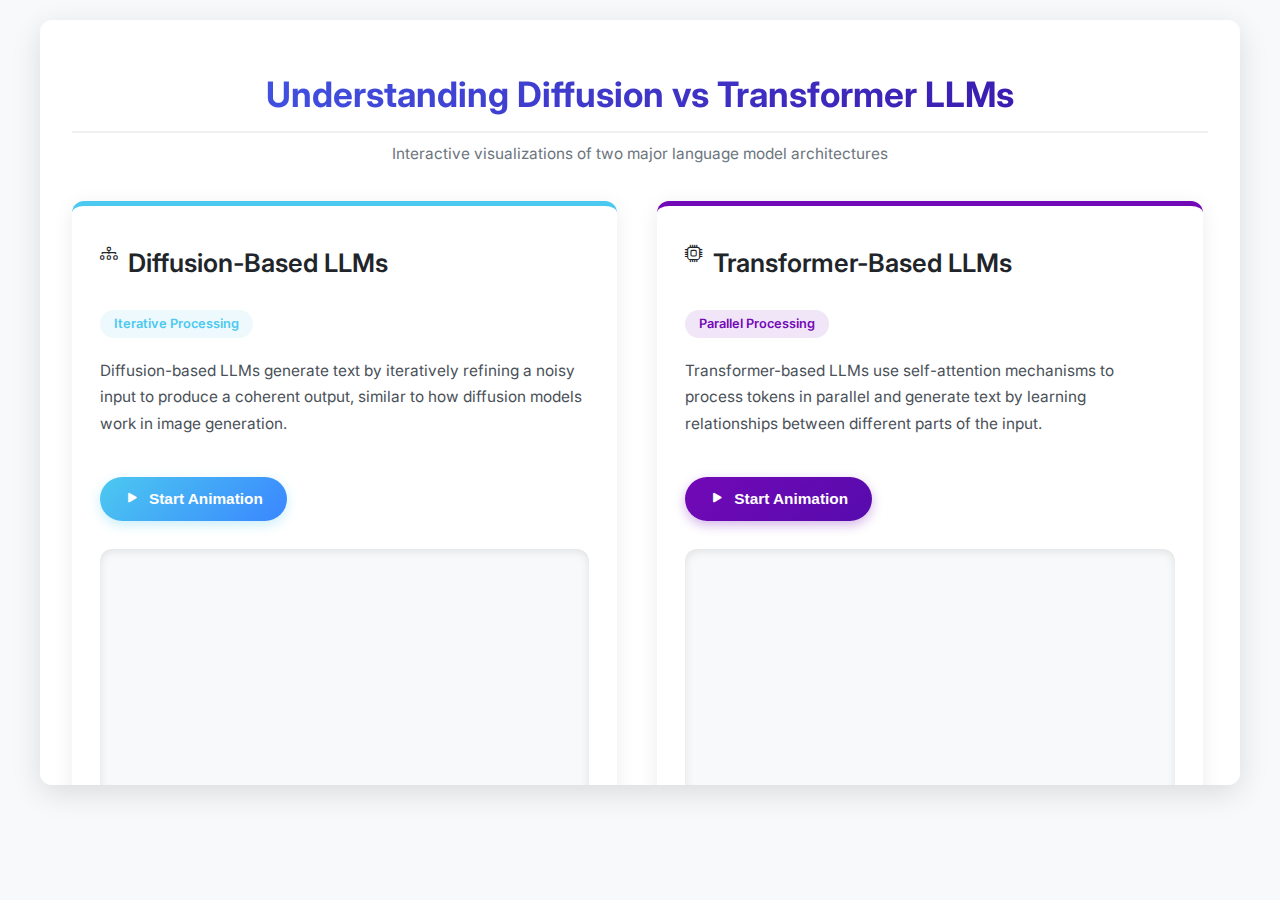
<file: index.html>
<!DOCTYPE html>
<html lang="en">
<head>
    <meta charset="UTF-8">
    <meta name="viewport" content="width=device-width, initial-scale=1.0">
    <title>Diffusion vs Transformer LLMs</title>
    <link rel="preconnect" href="https://fonts.googleapis.com">
    <link rel="preconnect" href="https://fonts.gstatic.com" crossorigin>
    <link href="https://fonts.googleapis.com/css2?family=Inter:wght@400;500;600;700&display=swap" rel="stylesheet">
    <link rel="stylesheet" href="https://cdn.jsdelivr.net/npm/bootstrap-icons@1.11.1/font/bootstrap-icons.css">
    <link rel="stylesheet" href="styles.css">
</head>
<body>
    <div class="container">
        <header>
            <h1>Understanding Diffusion vs Transformer LLMs</h1>
            <p class="subtitle">Interactive visualizations of two major language model architectures</p>
        </header>
        
        <div class="content">
            <div class="section" id="diffusion-section">
                <div class="section-header">
                    <h2><i class="bi bi-diagram-3"></i> Diffusion-Based LLMs</h2>
                    <span class="badge">Iterative Processing</span>
                </div>
                <p>Diffusion-based LLMs generate text by iteratively refining a noisy input to produce a coherent output, similar to how diffusion models work in image generation.</p>
                <button id="start-diffusion"><i class="bi bi-play-fill"></i> Start Animation</button>
                <div class="animation-container" id="diffusion-animation"></div>
                <div class="details">
                    <h3><i class="bi bi-info-circle"></i> How It Works</h3>
                    <p>Diffusion models start with a noisy input (often random tokens) and iteratively refine it to produce a coherent text output. Each denoising step reduces the randomness, gradually transforming noise into meaningful text. This process can take multiple iterations before producing the final output.</p>
                    <div class="key-points">
                        <div class="key-point">
                            <span class="point-icon"><i class="bi bi-arrow-repeat"></i></span>
                            <span class="point-text">Iterative refinement process</span>
                        </div>
                        <div class="key-point">
                            <span class="point-icon"><i class="bi bi-snow"></i></span>
                            <span class="point-text">Noise-to-signal transition</span>
                        </div>
                        <div class="key-point">
                            <span class="point-icon"><i class="bi bi-clock"></i></span>
                            <span class="point-text">Multiple denoising steps</span>
                        </div>
                    </div>
                </div>
            </div>
            <div class="section" id="transformer-section">
                <div class="section-header">
                    <h2><i class="bi bi-cpu"></i> Transformer-Based LLMs</h2>
                    <span class="badge">Parallel Processing</span>
                </div>
                <p>Transformer-based LLMs use self-attention mechanisms to process tokens in parallel and generate text by learning relationships between different parts of the input.</p>
                <button id="start-transformer"><i class="bi bi-play-fill"></i> Start Animation</button>
                <div class="animation-container" id="transformer-animation"></div>
                <div class="details">
                    <h3><i class="bi bi-info-circle"></i> How It Works</h3>
                    <p>Transformer models process all input tokens simultaneously through multiple attention heads, allowing them to capture complex relationships between words. Each token can attend to every other token, enabling the model to understand context and generate coherent text.</p>
                    <div class="key-points">
                        <div class="key-point">
                            <span class="point-icon"><i class="bi bi-grid-3x3"></i></span>
                            <span class="point-text">Self-attention mechanism</span>
                        </div>
                        <div class="key-point">
                            <span class="point-icon"><i class="bi bi-arrows"></i></span>
                            <span class="point-text">Token relationships</span>
                        </div>
                        <div class="key-point">
                            <span class="point-icon"><i class="bi bi-lightning"></i></span>
                            <span class="point-text">Parallel computation</span>
                        </div>
                    </div>
                </div>
            </div>
        </div>
        
        <footer>
            <p>Created for educational purposes to visualize the differences between LLM architectures.</p>
        </footer>
    </div>
    <script src="https://cdnjs.cloudflare.com/ajax/libs/gsap/3.12.2/gsap.min.js"></script>
    <script src="scripts.js"></script>
</body>
</html>
</file>
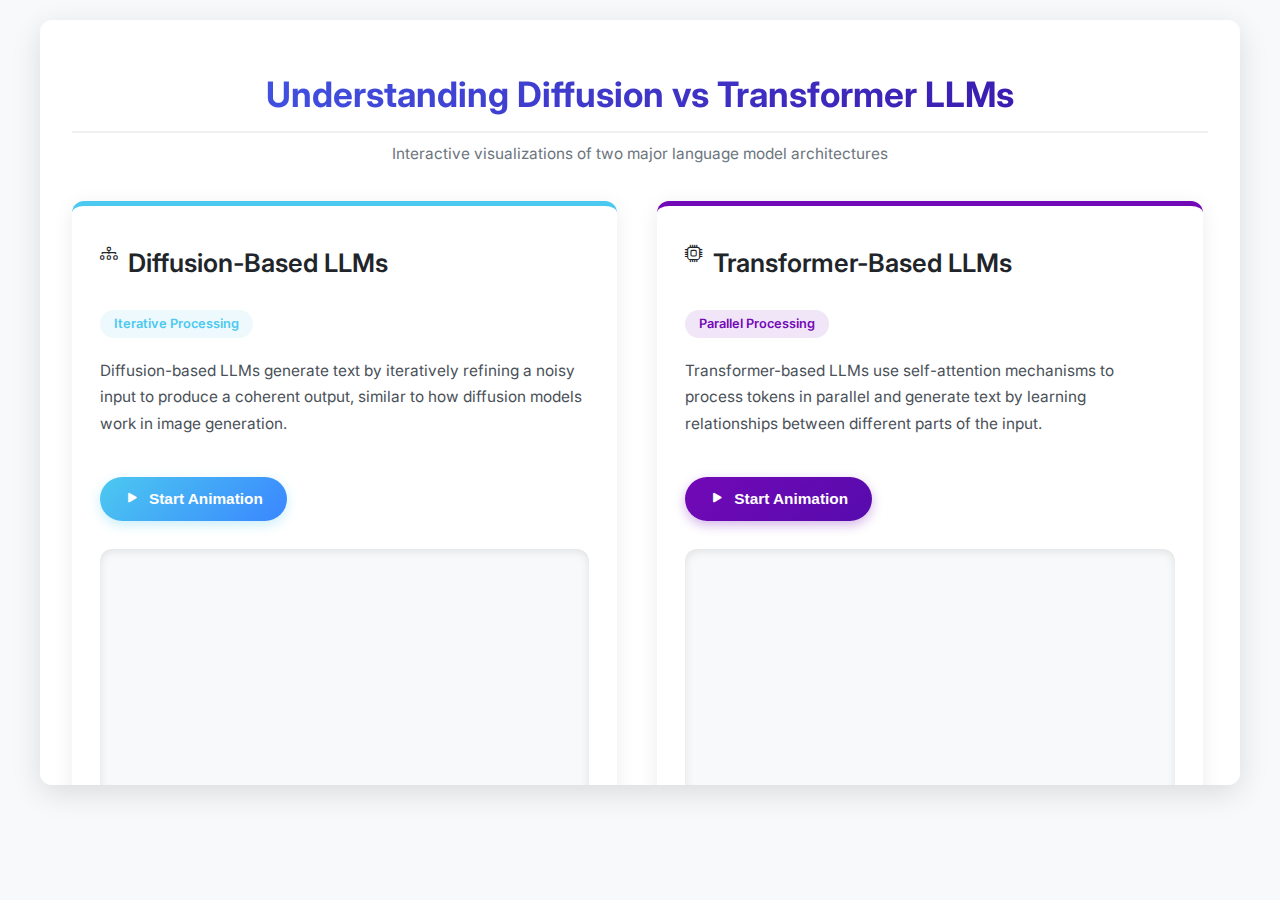
<file: diff.html>
<!DOCTYPE html>
<html lang="en">
<head>
    <meta charset="UTF-8">
    <meta name="viewport" content="width=device-width, initial-scale=1.0">
    <title>Diffusion vs Transformer LLMs</title>
    <link rel="preconnect" href="https://fonts.googleapis.com">
    <link rel="preconnect" href="https://fonts.gstatic.com" crossorigin>
    <link href="https://fonts.googleapis.com/css2?family=Inter:wght@400;500;600;700&display=swap" rel="stylesheet">
    <link rel="stylesheet" href="https://cdn.jsdelivr.net/npm/bootstrap-icons@1.11.1/font/bootstrap-icons.css">
    <link rel="stylesheet" href="styles.css">
</head>
<body>
    <div class="container">
        <header>
            <h1>Understanding Diffusion vs Transformer LLMs</h1>
            <p class="subtitle">Interactive visualizations of two major language model architectures</p>
        </header>
        
        <div class="content">
            <div class="section" id="diffusion-section">
                <div class="section-header">
                    <h2><i class="bi bi-diagram-3"></i> Diffusion-Based LLMs</h2>
                    <span class="badge">Iterative Processing</span>
                </div>
                <p>Diffusion-based LLMs generate text by iteratively refining a noisy input to produce a coherent output, similar to how diffusion models work in image generation.</p>
                <button id="start-diffusion"><i class="bi bi-play-fill"></i> Start Animation</button>
                <div class="animation-container" id="diffusion-animation"></div>
                <div class="details">
                    <h3><i class="bi bi-info-circle"></i> How It Works</h3>
                    <p>Diffusion models start with a noisy input (often random tokens) and iteratively refine it to produce a coherent text output. Each denoising step reduces the randomness, gradually transforming noise into meaningful text. This process can take multiple iterations before producing the final output.</p>
                    <div class="key-points">
                        <div class="key-point">
                            <span class="point-icon"><i class="bi bi-arrow-repeat"></i></span>
                            <span class="point-text">Iterative refinement process</span>
                        </div>
                        <div class="key-point">
                            <span class="point-icon"><i class="bi bi-snow"></i></span>
                            <span class="point-text">Noise-to-signal transition</span>
                        </div>
                        <div class="key-point">
                            <span class="point-icon"><i class="bi bi-clock"></i></span>
                            <span class="point-text">Multiple denoising steps</span>
                        </div>
                    </div>
                </div>
            </div>
            <div class="section" id="transformer-section">
                <div class="section-header">
                    <h2><i class="bi bi-cpu"></i> Transformer-Based LLMs</h2>
                    <span class="badge">Parallel Processing</span>
                </div>
                <p>Transformer-based LLMs use self-attention mechanisms to process tokens in parallel and generate text by learning relationships between different parts of the input.</p>
                <button id="start-transformer"><i class="bi bi-play-fill"></i> Start Animation</button>
                <div class="animation-container" id="transformer-animation"></div>
                <div class="details">
                    <h3><i class="bi bi-info-circle"></i> How It Works</h3>
                    <p>Transformer models process all input tokens simultaneously through multiple attention heads, allowing them to capture complex relationships between words. Each token can attend to every other token, enabling the model to understand context and generate coherent text.</p>
                    <div class="key-points">
                        <div class="key-point">
                            <span class="point-icon"><i class="bi bi-grid-3x3"></i></span>
                            <span class="point-text">Self-attention mechanism</span>
                        </div>
                        <div class="key-point">
                            <span class="point-icon"><i class="bi bi-arrows"></i></span>
                            <span class="point-text">Token relationships</span>
                        </div>
                        <div class="key-point">
                            <span class="point-icon"><i class="bi bi-lightning"></i></span>
                            <span class="point-text">Parallel computation</span>
                        </div>
                    </div>
                </div>
            </div>
        </div>
        
        <footer>
            <p>Created for educational purposes to visualize the differences between LLM architectures.</p>
        </footer>
    </div>
    <script src="https://cdnjs.cloudflare.com/ajax/libs/gsap/3.12.2/gsap.min.js"></script>
    <script src="scripts.js"></script>
</body>
</html>
</file>
<file: styles.css>
/* Modern CSS Reset and Base Styles */
* {
    margin: 0;
    padding: 0;
    box-sizing: border-box;
}

:root {
    --primary-color: #4361ee;
    --primary-gradient: linear-gradient(135deg, #4361ee, #3a0ca3);
    --secondary-color: #f72585;
    --light-bg: #f8f9fa;
    --dark-text: #212529;
    --medium-text: #495057;
    --light-text: #6c757d;
    --diffusion-color: #4cc9f0;
    --transformer-color: #7209b7;
    --success-color: #38b000;
    --border-radius: 12px;
    --box-shadow: 0 8px 30px rgba(0, 0, 0, 0.12);
    --transition: all 0.3s ease;
    
    /* Adjusted fluid typography for better visibility at 100% zoom */
    --fluid-h1: clamp(1.4rem, 3.5vw, 2.2rem);
    --fluid-h2: clamp(1.1rem, 2.5vw, 1.6rem);
    --fluid-h3: clamp(0.95rem, 1.6vw, 1.2rem);
    --fluid-body: clamp(0.9rem, 1.2vw, 1.05rem);
    --fluid-small: clamp(0.8rem, 1vw, 0.9rem);
    --container-padding: clamp(15px, 3vw, 32px);
    --section-padding: clamp(18px, 2.5vw, 28px);
    --heading-line-height: 1.5; /* Increased from 1.3 to 1.5 */
    --content-line-height: 1.6;
}

html {
    font-size: 100%;
    scroll-behavior: smooth;
    height: 100%;
}

body {
    font-family: 'Inter', 'Segoe UI', Roboto, Helvetica, Arial, sans-serif;
    background-color: var(--light-bg);
    color: var(--dark-text);
    margin: 0;
    padding: 0;
    display: flex;
    flex-direction: column;
    min-height: 100vh;
    line-height: 1.6;
    overflow-x: hidden;
    height: 100%;
    min-width: 320px; /* Ensure minimum width */
}

.page-wrapper {
    display: flex;
    justify-content: center;
    align-items: center;
    min-height: 100%;
    width: 100%;
    padding: 0;
}

.container {
    background: white;
    padding: var(--container-padding);
    border-radius: var(--border-radius);
    box-shadow: var(--box-shadow);
    width: 95%;
    max-width: 1200px;
    margin: 20px auto;
    overflow-y: auto;
    transition: var(--transition);
    height: auto;
    position: relative;
}

@media (min-height: 800px) {
    .container {
        max-height: 94vh; /* Increased from 90vh */
    }
}

h1 {
    text-align: center;
    color: var(--dark-text);
    margin-bottom: clamp(18px, 3vw, 24px);
    font-size: var(--fluid-h1);
    font-weight: 700;
    background-image: var(--primary-gradient);
    background-clip: text;
    -webkit-background-clip: text;
    color: transparent;
    padding-bottom: 10px;
    border-bottom: 2px solid #f0f0f0;
    line-height: var(--heading-line-height);
    width: 100%;
    overflow-wrap: break-word;
    word-wrap: break-word;
    hyphens: auto;
    padding-top: clamp(8px, 1.5vw, 16px);
}

.content {
    display: flex;
    flex-direction: column;
    gap: clamp(24px, 3.5vw, 40px); /* Increased gap */
}

.section {
    margin-bottom: clamp(24px, 3vw, 32px);
    padding: var(--section-padding);
    border-radius: var(--border-radius);
    background: white;
    box-shadow: 0 4px 20px rgba(0, 0, 0, 0.08);
    transition: var(--transition);
    overflow: visible; /* Changed from hidden */
}

.section:hover {
    transform: translateY(-5px);
    box-shadow: 0 6px 25px rgba(0, 0, 0, 0.1);
}

#diffusion-section {
    border-top: 5px solid var(--diffusion-color);
}

#transformer-section {
    border-top: 5px solid var(--transformer-color);
}

h2 {
    color: var(--dark-text);
    font-size: var(--fluid-h2);
    margin-bottom: clamp(10px, 1.5vw, 16px);
    margin-top: clamp(5px, 1vw, 10px);
    font-weight: 600;
    display: block; /* Changed from flex */
    line-height: var(--heading-line-height);
    overflow-wrap: break-word;
    word-wrap: break-word;
    hyphens: auto;
    min-height: auto; /* Removed fixed min-height */
    overflow: visible !important; /* Ensure visibility */
    max-height: none !important; /* Remove max-height constraints */
}

#diffusion-section h2::before {
    content: "";
    display: none; /* Hide default before element - using i tags instead */
}

#transformer-section h2::before {
    content: "";
    display: none; /* Hide default before element - using i tags instead */
}

p {
    color: var(--medium-text);
    margin-bottom: clamp(12px, 2vw, 20px);
    font-size: var(--fluid-body);
    line-height: 1.7;
}

button {
    background: var(--primary-gradient);
    color: white;
    border: none;
    padding: clamp(8px, 1.5vw, 12px) clamp(16px, 2vw, 24px);
    border-radius: 30px;
    cursor: pointer;
    margin-top: clamp(15px, 2vw, 20px); /* Increased top margin */
    font-weight: 600;
    font-size: var(--fluid-body);
    transition: var(--transition);
    box-shadow: 0 4px 12px rgba(67, 97, 238, 0.3);
    display: inline-flex;
    align-items: center;
    justify-content: center;
    width: auto;
}

button:hover {
    transform: translateY(-2px);
    box-shadow: 0 6px 16px rgba(67, 97, 238, 0.4);
}

button:active {
    transform: translateY(1px);
}

#start-diffusion {
    background: linear-gradient(135deg, #4cc9f0, #3a86ff);
    box-shadow: 0 4px 12px rgba(76, 201, 240, 0.3);
}

#start-diffusion:hover {
    box-shadow: 0 6px 16px rgba(76, 201, 240, 0.4);
}

#start-transformer {
    background: linear-gradient(135deg, #7209b7, #560bad);
    box-shadow: 0 4px 12px rgba(114, 9, 183, 0.3);
}

#start-transformer:hover {
    box-shadow: 0 6px 16px rgba(114, 9, 183, 0.4);
}

.animation-container {
    width: 100%;
    height: clamp(250px, 50vw, 400px);
    background: var(--light-bg);
    border-radius: var(--border-radius);
    margin-top: clamp(20px, 2.5vw, 28px); /* Increased top margin */
    position: relative;
    overflow: hidden;
    box-shadow: inset 0 2px 10px rgba(0, 0, 0, 0.1);
    transition: var(--transition);
}

.animation-container:hover {
    box-shadow: inset 0 2px 15px rgba(0, 0, 0, 0.15);
}

.details {
    margin-top: clamp(20px, 2.5vw, 28px); /* Increased top margin */
    padding: clamp(15px, 2vw, 20px);
    background: var(--light-bg);
    border-radius: var(--border-radius);
    border-left: 4px solid var(--primary-color);
    overflow: visible; /* Ensure visibility */
}

#diffusion-section .details {
    border-left: 4px solid var(--diffusion-color);
}

#transformer-section .details {
    border-left: 4px solid var(--transformer-color);
}

.details h3 {
    color: var(--dark-text);
    margin-bottom: clamp(8px, 1vw, 12px);
    margin-top: clamp(5px, 0.8vw, 8px);
    font-size: var(--fluid-h3);
    font-weight: 600;
    line-height: var(--heading-line-height);
    overflow-wrap: break-word;
    word-wrap: break-word;
    hyphens: auto;
    overflow: visible !important; /* Ensure visibility */
}

.details p {
    color: var(--medium-text);
    font-size: var(--fluid-body);
    margin-bottom: 0;
}

.text {
    position: absolute;
    top: 50%;
    left: 50%;
    transform: translate(-50%, -50%);
    text-align: center;
    opacity: 0;
    font-weight: 500;
    width: 90%;
    font-size: clamp(16px, 3vw, 24px);
}

/* Noise particle animation */
.noise-particle {
    animation: floatAround 3s infinite alternate;
    transition: opacity 0.5s ease;
}

@keyframes floatAround {
    0% {
        transform: translate(0, 0);
    }
    50% {
        transform: translate(3px, 5px);
    }
    100% {
        transform: translate(-3px, -5px);
    }
}

.subtitle {
    text-align: center;
    color: var(--light-text);
    margin-top: -15px;
    margin-bottom: clamp(20px, 3vw, 30px);
    font-size: var(--fluid-body);
    font-weight: 400;
    padding: 0 8px;
    line-height: var(--content-line-height);
    width: 100%;
    overflow-wrap: break-word;
    word-wrap: break-word;
}

header {
    margin-bottom: clamp(25px, 3.5vw, 35px); /* Increased bottom margin */
}

footer {
    margin-top: clamp(30px, 4vw, 40px);
    padding-top: clamp(15px, 2vw, 20px);
    border-top: 1px solid #eee;
    text-align: center;
    color: var(--light-text);
    font-size: var(--fluid-small);
}

.section-header {
    display: block; /* Changed from flex to block */
    margin-bottom: clamp(18px, 2.5vw, 24px);
    width: 100%;
    height: auto !important; /* Ensure auto height */
    min-height: auto !important; /* Remove min-height constraint */
    overflow: visible;
}

.section-header .header-top {
    display: flex;
    align-items: flex-start;
    margin-bottom: 8px;
}

.section-header .header-top i {
    flex-shrink: 0;
    margin-right: 10px;
    margin-top: 5px;
    font-size: 1.1em;
}

.badge {
    background-color: rgba(67, 97, 238, 0.1);
    color: var(--primary-color);
    padding: clamp(5px, 0.9vw, 6px) clamp(10px, 1.4vw, 14px);
    border-radius: 20px;
    font-size: var(--fluid-small);
    font-weight: 600;
    white-space: normal;
    text-align: center;
    line-height: 1.3;
    padding-top: 6px;
    padding-bottom: 6px;
    height: auto;
    display: inline-block;
    margin-top: 4px;
}

#diffusion-section .badge {
    background-color: rgba(76, 201, 240, 0.1);
    color: var(--diffusion-color);
}

#transformer-section .badge {
    background-color: rgba(114, 9, 183, 0.1);
    color: var(--transformer-color);
}

.key-points {
    display: flex;
    flex-wrap: wrap;
    gap: clamp(10px, 1.5vw, 15px);
    margin-top: clamp(18px, 2.5vw, 24px); /* Increased top margin */
    justify-content: center;
}

.key-point {
    display: flex;
    align-items: center;
    background-color: white;
    padding: clamp(8px, 1vw, 10px) clamp(10px, 1.5vw, 15px);
    border-radius: 30px;
    box-shadow: 0 2px 8px rgba(0, 0, 0, 0.05);
    flex: 1 1 auto;
    min-width: 150px;
    max-width: 250px;
}

.point-icon {
    display: flex;
    align-items: center;
    justify-content: center;
    width: clamp(22px, 3vw, 28px);
    height: clamp(22px, 3vw, 28px);
    background-color: var(--primary-color);
    color: white;
    border-radius: 50%;
    margin-right: clamp(8px, 1vw, 10px);
    font-size: clamp(10px, 1.4vw, 14px);
    flex-shrink: 0;
}

#diffusion-section .point-icon {
    background-color: var(--diffusion-color);
}

#transformer-section .point-icon {
    background-color: var(--transformer-color);
}

.point-text {
    font-size: var(--fluid-small);
    font-weight: 500;
    color: var(--dark-text);
}

button i {
    margin-right: 8px;
    font-size: 1.1em;
}

/* Add active state for animation containers */
.animation-container.active {
    border: 2px solid transparent;
    background-clip: padding-box;
}

#diffusion-section .animation-container.active {
    box-shadow: 0 0 20px rgba(76, 201, 240, 0.3);
}

#transformer-section .animation-container.active {
    box-shadow: 0 0 20px rgba(114, 9, 183, 0.3);
}

/* Modern scrollbar */
::-webkit-scrollbar {
    width: clamp(6px, 1vw, 10px);
}

::-webkit-scrollbar-track {
    background: #f1f1f1;
    border-radius: 10px;
}

::-webkit-scrollbar-thumb {
    background: #c5c5c5;
    border-radius: 10px;
}

::-webkit-scrollbar-thumb:hover {
    background: #a8a8a8;
}

/* Animation effects */
.transformer-token, .attention-head, .output-token {
    transition: var(--transition);
}

/* Add a rotating border effect to active animations */
.animation-container.active {
    position: relative;
}

.animation-container.active::before {
    content: '';
    position: absolute;
    top: -3px;
    left: -3px;
    right: -3px;
    bottom: -3px;
    z-index: -1;
    border-radius: calc(var(--border-radius) + 3px);
    background: linear-gradient(45deg, #f72585, #4361ee, #4cc9f0, #3a0ca3);
    background-size: 400% 400%;
    animation: gradient 3s ease infinite;
}

@keyframes gradient {
    0% {
        background-position: 0% 50%;
    }
    50% {
        background-position: 100% 50%;
    }
    100% {
        background-position: 0% 50%;
    }
}

/* Additional Responsive Rules */

/* For larger screens - side by side layout */
@media (min-width: 992px) {
    .content {
        flex-direction: row;
    }
    
    .section {
        flex: 1 1 48%;
        max-width: 48%;
    }
    
    .section-header {
        margin-bottom: 20px;
    }
}

/* For medium screens - Tablet */
@media (min-width: 768px) and (max-width: 991px) {
    .section {
        padding: 22px; /* Increased padding */
    }
    
    .content {
        flex-direction: column;
    }
    
    .animation-container {
        height: 300px;
    }
    
    .section-header {
        margin-bottom: 18px;
    }
}

/* For small screens - Mobile landscape */
@media (min-width: 576px) and (max-width: 767px) {
    .section-header {
        margin-bottom: 15px;
    }
    
    .badge {
        margin-bottom: 5px;
    }
    
    .key-points {
        flex-direction: column;
        align-items: stretch;
    }
    
    .key-point {
        max-width: 100%;
    }
    
    .animation-container {
        height: 250px;
    }
}

/* For extra small screens - Mobile portrait */
@media (max-width: 575px) {
    .container {
        width: 100%;
        border-radius: 0;
        padding: 20px 15px;
        margin: 0;
    }
    
    h1 {
        font-size: clamp(1.3rem, 5.5vw, 1.6rem);
        padding-top: 6px;
        padding-bottom: 6px;
        margin-bottom: 18px;
    }
    
    h2 {
        font-size: clamp(1rem, 4.8vw, 1.2rem);
    }
    
    .section-header {
        margin-bottom: 12px;
    }
    
    .section {
        padding: 16px;
        margin-bottom: 16px;
    }
    
    .animation-container {
        height: 200px;
    }
    
    .details {
        padding: 12px;
    }
    
    .details h3 {
        font-size: clamp(0.95rem, 4.5vw, 1.1rem);
    }
    
    .key-points {
        flex-direction: column;
        gap: 8px;
    }
    
    .key-point {
        max-width: 100%;
        width: 100%;
        min-width: auto;
    }
    
    button {
        width: 100%;
    }
    
    .animation-container.active::before {
        top: -2px;
        left: -2px;
        right: -2px;
        bottom: -2px;
    }
}

/* Device orientation specific adjustments */
@media (orientation: landscape) and (max-height: 500px) {
    .container {
        max-height: none;
        margin: 10px auto;
    }
    
    h1 {
        margin-bottom: 10px;
    }
    
    .animation-container {
        height: 180px;
    }
    
    .key-points {
        flex-direction: row;
        flex-wrap: wrap;
    }
    
    .key-point {
        flex: 1 1 auto;
        min-width: 0;
    }
}

/* Responsive indicator - only visible during development */
.responsive-indicator {
    position: fixed;
    bottom: 10px;
    right: 10px;
    background: rgba(0, 0, 0, 0.7);
    color: white;
    border-radius: 4px;
    padding: 4px 8px;
    font-size: 12px;
    z-index: 9999;
    display: none;
}

/* Responsive display classes */
.device-xs, .device-sm, .device-md, .device-lg {
    display: none;
}

/* Display responsive indicators based on screen size */
@media (max-width: 575px) {
    .device-xs {
        display: inline;
    }
    .responsive-indicator {
        display: block;
    }
}

@media (min-width: 576px) and (max-width: 767px) {
    .device-sm {
        display: inline;
    }
    .responsive-indicator {
        display: block;
    }
}

@media (min-width: 768px) and (max-width: 991px) {
    .device-md {
        display: inline;
    }
    .responsive-indicator {
        display: block;
    }
}

@media (min-width: 992px) {
    .device-lg {
        display: inline;
    }
    .responsive-indicator {
        display: block;
    }
}

/* Full height for very tall screens */
@media (min-height: 900px) {
    .page-wrapper {
        height: 100%;
    }
    
    .container {
        max-height: 85vh;
    }
}

/* Adjustments for landscape on small devices */
@media (max-height: 500px) and (orientation: landscape) {
    .page-wrapper {
        align-items: flex-start;
    }
    
    .container {
        margin: 10px auto;
    }
    
    h1 {
        font-size: 1.5rem;
        margin-bottom: 10px;
    }
    
    .subtitle {
        margin-bottom: 15px;
    }
    
    .animation-container {
        height: 150px;
    }
}

/* Larger screens centering */
@media (min-width: 1400px) {
    .container {
        max-width: 1300px;
    }
}

/* Print styles */
@media print {
    .animation-container {
        height: 200px;
        border: 1px solid #ddd;
    }
    
    button {
        display: none;
    }
    
    .container {
        box-shadow: none;
        width: 100%;
        max-height: none;
    }
}

/* Fix for touch devices */
@media (hover: none) {
    .section:hover {
        transform: none;
    }
    
    button:hover {
        transform: none;
        box-shadow: 0 4px 12px rgba(67, 97, 238, 0.3);
    }
}

/* Add these new styles for better header handling */
.section-header h2 {
    display: -webkit-box;
    -webkit-line-clamp: 2;
    -webkit-box-orient: vertical;
    overflow: hidden;
    text-overflow: ellipsis;
    max-height: calc(var(--fluid-h2) * var(--heading-line-height) * 2);
}

.section-header .badge {
    height: fit-content;
    margin-top: 3px;
}

#diffusion-section h2::before,
#transformer-section h2::before {
    flex-shrink: 0;
    transform: translateY(0);
    margin-top: calc((var(--heading-line-height) - 1) * 0.5em);
}

/* Fix for the icon alignment in headings */
h2 i {
    flex-shrink: 0;
    margin-right: 0.5em;
}
</file>
